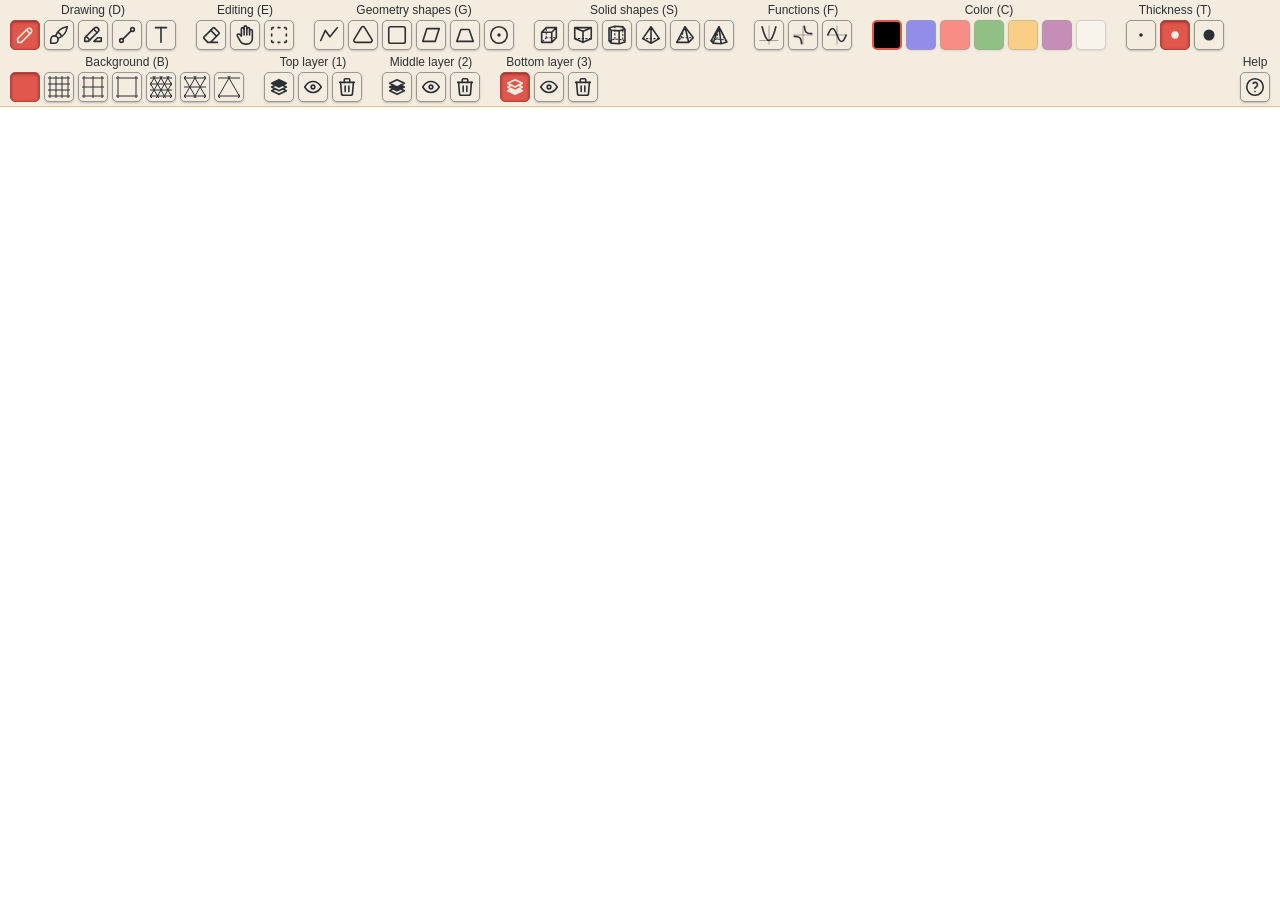
<file: index.html>
<!doctype html>
<html lang="ru">
    <head>
        <meta charset="UTF-8" />
        <title>Pretty Drafter</title>
        <link rel="icon" type="image/svg+xml" href="icons/favicon.svg" />
        <link rel="icon" type="image/png" sizes="32x32" href="icons/favicon-32x32.png" />
        <link rel="icon" type="image/png" sizes="16x16" href="icons/favicon-16x16.png" />
        <link rel="apple-touch-icon" sizes="180x180" href="icons/apple-touch-icon.png" />
        <link rel="stylesheet" href="style.css" />
    </head>
    <body>
        <div id="toolbar">
            <!-- инструменты рисования -->
            <div class="toolBlock">
                <div class="toolblock-title">Drawing (D)</div>
                <div class="toolblock-buttons">
                    <button id="pencil" title="Pencil tool">
                        <svg class="icon">
                            <use href="./icons.svg#icon-pencil" />
                        </svg>
                    </button>
                    <button id="marker" title="Marker: thick lines">
                        <svg class="icon">
                            <use href="./icons.svg#icon-marker" />
                        </svg>
                    </button>
                    <button id="highlighter" title="Highlighter tool">
                        <svg class="icon">
                            <use href="./icons.svg#icon-highlighter" />
                        </svg>
                    </button>
                    <button id="line" title="Line tool">
                        <svg class="icon">
                            <use href="./icons.svg#icon-line" />
                        </svg>
                    </button>
                    <button id="text" title="Text tool">
                        <svg class="icon">
                            <use href="./icons.svg#icon-text" />
                        </svg>
                    </button>
                </div>
            </div>

            <!-- инструменты редактирования -->
            <div class="toolBlock">
                <div class="toolblock-title">Editing (E)</div>
                <div class="toolblock-buttons">
                    <button id="eraser" title="Eraser tool">
                        <svg class="icon">
                            <use href="./icons.svg#icon-eraser" />
                        </svg>
                    </button>
                    <button id="hand" title="Hand: move the whole board">
                        <svg class="icon">
                            <use href="./icons.svg#icon-hand" />
                        </svg>
                    </button>
                    <button id="select" title="Select an area to move">
                        <svg class="icon">
                            <use href="./icons.svg#icon-select" />
                        </svg>
                    </button>
                </div>
            </div>

            <!-- инструменты геометрии -->
            <div class="toolBlock">
                <div class="toolblock-title">Geometry shapes (G)</div>
                <div class="toolblock-buttons">
                    <button id="polyline">
                        <svg class="icon">
                            <use href="./icons.svg#icon-polyline" />
                        </svg>
                    </button>
                    <button id="triangle">
                        <svg class="icon">
                            <use href="./icons.svg#icon-triangle" />
                        </svg>
                    </button>
                    <button id="rect">
                        <svg class="icon">
                            <use href="./icons.svg#icon-rect" />
                        </svg>
                    </button>
                    <button id="parallelogram">
                        <svg class="icon">
                            <use href="./icons.svg#icon-parallelogram" />
                        </svg>
                    </button>
                    <button id="trapezoid">
                        <svg class="icon">
                            <use href="./icons.svg#icon-trapezoid" />
                        </svg>
                    </button>
                    <button id="circle">
                        <svg class="icon">
                            <use href="./icons.svg#icon-circle" />
                        </svg>
                    </button>
                </div>
            </div>

            <!-- тела -->
            <div class="toolBlock">
                <div class="toolblock-title">Solid shapes (S)</div>
                <div class="toolblock-buttons">
                    <button id="cube" title="Cube / cuboid (Shift: cube)">
                        <svg class="icon">
                            <use href="./icons.svg#icon-cube" />
                        </svg>
                    </button>
                    <button id="prism3" title="Triangular prism">
                        <svg class="icon">
                            <use href="./icons.svg#icon-prism3" />
                        </svg>
                    </button>
                    <button id="prism6" title="Hexagonal prism">
                        <svg class="icon">
                            <use href="./icons.svg#icon-prism6" />
                        </svg>
                    </button>
                    <button id="pyramid3" title="Triangular pyramid">
                        <svg class="icon">
                            <use href="./icons.svg#icon-pyramid3" />
                        </svg>
                    </button>
                    <button id="pyramid4" title="Quadrilateral pyramid">
                        <svg class="icon">
                            <use href="./icons.svg#icon-pyramid4" />
                        </svg>
                    </button>
                    <button id="pyramid6" title="Hexagonal pyramid">
                        <svg class="icon">
                            <use href="./icons.svg#icon-pyramid6" />
                        </svg>
                    </button>
                </div>
            </div>

            <!-- графики функций -->
            <div class="toolBlock">
                <div class="toolblock-title">Functions (F)</div>
                <div class="toolblock-buttons">
                    <button id="parabola" title="Parabola y = x²">
                        <svg class="icon">
                            <use href="./icons.svg#icon-parabola" />
                        </svg>
                    </button>
                    <button id="hyperbola" title="Hyperbola y = 1/x">
                        <svg class="icon">
                            <use href="./icons.svg#icon-hyperbola" />
                        </svg>
                    </button>
                    <button id="sine" title="Sine wave y = sin x">
                        <svg class="icon">
                            <use href="./icons.svg#icon-sine" />
                        </svg>
                    </button>
                </div>
            </div>

            <!-- цвет рисования -->
            <div class="toolBlock">
                <div class="toolblock-title">Color (C)</div>
                <div class="toolblock-buttons">
                    <button
                        class="colorBtn"
                        style="background: black"
                        data-light="rgb(170,170,170)"
                    ></button>

                    <button
                        class="colorBtn"
                        style="background: blue"
                        data-light="rgb(100,150,255)"
                    ></button>

                    <button
                        class="colorBtn"
                        style="background: red"
                        data-light="rgb(255,140,140)"
                    ></button>

                    <button
                        class="colorBtn"
                        style="background: green"
                        data-light="rgb(140,255,140)"
                    ></button>

                    <button
                        class="colorBtn"
                        style="background: orange"
                        data-light="rgb(255,190,110)"
                    ></button>

                    <button
                        class="colorBtn"
                        style="background: purple"
                        data-light="rgb(190,140,255)"
                    ></button>

                    <!-- белый — «временный ластик» поверх содержимого -->
                    <button
                        class="colorBtn whiteColorBtn"
                        style="background: white"
                        data-light="white"
                        title="White (temporary eraser)"
                    ></button>

                    <!--<button
                        class="colorBtn"
                        style="background: gray"
                        data-light="rgb(170,170,170)"
                    ></button>-->
                </div>
            </div>

            <!-- толщины линий -->
            <div class="toolBlock">
                <div class="toolblock-title">Thickness (T)</div>
                <div class="toolblock-buttons">
                    <button class="thicknessBtn active" data-size="1">
                        <svg class="icon">
                            <use href="./icons.svg#icon-stroke-thin" />
                        </svg>
                    </button>
                    <button id="midthick" class="thicknessBtn" data-size="2">
                        <svg class="icon">
                            <use href="./icons.svg#icon-stroke-medium" />
                        </svg>
                    </button>
                    <button class="thicknessBtn" data-size="5">
                        <svg class="icon">
                            <use href="./icons.svg#icon-stroke-thick" />
                        </svg>
                    </button>
                </div>
            </div>

            <!-- фон доски -->
            <div class="toolBlock">
                <div class="toolblock-title">Background (B)</div>
                <div class="toolblock-buttons">
                    <button
                        class="backgroundBtn active"
                        data-type="nogrid"
                        data-size="0"
                    ></button>
                    <button
                        class="backgroundBtn"
                        data-type="square"
                        data-size="1"
                    >
                        <svg class="icon">
                            <use href="./icons.svg#icon-grid-square-small" />
                        </svg>
                    </button>
                    <button
                        class="backgroundBtn"
                        data-type="square"
                        data-size="2"
                    >
                        <svg class="icon">
                            <use href="./icons.svg#icon-grid-square-medium" />
                        </svg>
                    </button>
                    <button
                        class="backgroundBtn"
                        data-type="square"
                        data-size="3"
                    >
                        <svg class="icon">
                            <use href="./icons.svg#icon-grid-square-large" />
                        </svg>
                    </button>
                    <button
                        class="backgroundBtn"
                        data-type="triangle"
                        data-size="1"
                    >
                        <svg class="icon">
                            <use href="./icons.svg#icon-grid-triangle-small" />
                        </svg>
                    </button>
                    <button
                        class="backgroundBtn"
                        data-type="triangle"
                        data-size="2"
                    >
                        <svg class="icon">
                            <use href="./icons.svg#icon-grid-triangle-medium" />
                        </svg>
                    </button>
                    <button
                        class="backgroundBtn"
                        data-type="triangle"
                        data-size="3"
                    >
                        <svg class="icon">
                            <use href="./icons.svg#icon-grid-triangle-large" />
                        </svg>
                    </button>
                </div>
            </div>

            <!-- три слоя переносятся на новую строку только вместе -->
            <div class="toolGroup">
            <!-- верхний слой -->
            <div class="toolBlock">
                <div class="toolblock-title">Top layer (1)</div>
                <div class="toolblock-buttons">
                    <button
                        id="toplayer"
                        class="layerBtn"
                        data-canvas="boardTopCanvas"
                    >
                        <svg class="icon">
                            <use href="./icons.svg#icon-toplayer" />
                        </svg>
                    </button>
                    <button class="visibilityBtn" data-canvas="boardTopCanvas">
                        <svg class="icon">
                            <use href="./icons.svg#icon-visible" />
                        </svg>
                    </button>
                    <button class="clearBtn" data-canvas="boardTopCanvas">
                        <svg class="icon">
                            <use href="./icons.svg#icon-trashbin" />
                        </svg>
                    </button>
                </div>
            </div>
            <!-- средний слой -->
            <div class="toolBlock">
                <div class="toolblock-title">Middle layer (2)</div>
                <div class="toolblock-buttons">
                    <button
                        id="midlayer"
                        class="layerBtn"
                        data-canvas="boardMiddleCanvas"
                    >
                        <svg class="icon">
                            <use href="./icons.svg#icon-midlayer" />
                        </svg>
                    </button>
                    <button
                        class="visibilityBtn"
                        data-canvas="boardMiddleCanvas"
                    >
                        <svg class="icon">
                            <use href="./icons.svg#icon-visible" />
                        </svg>
                    </button>
                    <button class="clearBtn" data-canvas="boardMiddleCanvas">
                        <svg class="icon">
                            <use href="./icons.svg#icon-trashbin" />
                        </svg>
                    </button>
                </div>
            </div>
            <!-- нижний слой -->
            <div class="toolBlock">
                <div class="toolblock-title">Bottom layer (3)</div>
                <div class="toolblock-buttons">
                    <button
                        id="botlayer"
                        class="layerBtn"
                        data-canvas="boardBottomCanvas"
                    >
                        <svg class="icon">
                            <use href="./icons.svg#icon-botlayer" />
                        </svg>
                    </button>
                    <button
                        class="visibilityBtn"
                        data-canvas="boardBottomCanvas"
                    >
                        <svg class="icon">
                            <use href="./icons.svg#icon-visible" />
                        </svg>
                    </button>
                    <button class="clearBtn" data-canvas="boardBottomCanvas">
                        <svg class="icon">
                            <use href="./icons.svg#icon-trashbin" />
                        </svg>
                    </button>
                </div>
            </div>
            </div>

            <!-- о программе и горячие клавиши -->
            <div class="toolBlock helpBlock">
                <div class="toolblock-title">Help</div>
                <div class="toolblock-buttons">
                    <button id="helpBtn" title="About and keyboard shortcuts">
                        <svg class="icon">
                            <use href="./icons.svg#icon-help" />
                        </svg>
                    </button>
                </div>
            </div>
        </div>
        <dialog id="helpDialog">
            <button class="closeHelp" title="Close">&times;</button>
            <h2>
                <img class="helpLogo" src="icons/apple-touch-icon.png" alt="" />
                Pretty Drafter
            </h2>
            <div>
                A browser-based whiteboard for teaching, studying and
                explaining ideas — built for pen input and geometry.
            </div>
            <div>
                <a href="https://github.com/pdmulenko/pretty-drafter" target="_blank">GitHub</a>
                · MIT License
            </div>

            <h3>Tools</h3>
            <table>
                <tr><td><kbd>D</kbd></td><td>Cycle drawing tools (pencil, marker, highlighter, line, text)</td></tr>
                <tr><td><kbd>E</kbd></td><td>Cycle editing tools (eraser, hand, selection)</td></tr>
                <tr><td><kbd>G</kbd></td><td>Cycle geometry shapes</td></tr>
                <tr><td><kbd>S</kbd></td><td>Cycle solids (cube, prisms, pyramids)</td></tr>
                <tr><td><kbd>F</kbd></td><td>Cycle functions (parabola, hyperbola, sine)</td></tr>
                <tr><td><kbd>C</kbd></td><td>Cycle colors</td></tr>
                <tr><td><kbd>T</kbd></td><td>Cycle thickness (for text: light / regular / bold)</td></tr>
                <tr><td><kbd>B</kbd></td><td>Cycle backgrounds</td></tr>
            </table>

            <h3>Editing</h3>
            <table>
                <tr><td><kbd>Enter</kbd></td><td>Finish the current shape, image, selection or text</td></tr>
                <tr><td><kbd>X</kbd></td><td>Cancel the current shape or image; put a selection back where it was</td></tr>
                <tr><td><kbd>Delete</kbd></td><td>Delete the current selection or image</td></tr>
                <tr><td><kbd>Shift</kbd></td><td>Hold for angle snapping (line), a square (rectangle), an equilateral triangle, or a square frame for solids and functions (a true cube)</td></tr>
                <tr><td><kbd>Ctrl</kbd> + <kbd>Z</kbd></td><td>Undo the last drawing (except for eraser)</td></tr>
                <tr><td><kbd>Ctrl</kbd> / <kbd>⌘</kbd> + <kbd>C</kbd></td><td>Copy the current selection</td></tr>
                <tr><td><kbd>Ctrl</kbd> / <kbd>⌘</kbd> + <kbd>V</kbd></td><td>Paste the copied selection next to the original, or an image from the clipboard</td></tr>
                <tr><td><kbd>Shift</kbd> + <kbd>Enter</kbd></td><td>New line while typing text</td></tr>
            </table>

            <h3>Layers</h3>
            <table>
                <tr><td><kbd>1</kbd>–<kbd>3</kbd></td><td>Switch to a layer</td></tr>
                <tr><td><kbd>Shift</kbd> + <kbd>1</kbd>–<kbd>3</kbd></td><td>Toggle layer visibility</td></tr>
                <tr><td><kbd>Ctrl</kbd> + <kbd>1</kbd>–<kbd>3</kbd></td><td>Clear a layer</td></tr>
            </table>

            <h3>Help</h3>
            <table>
                <tr><td><kbd>?</kbd></td><td>Show or hide this window</td></tr>
            </table>
        </dialog>
        <div id="cursorCircle"></div>
        <div id="canvasWrapper">
            <canvas id="pointerCanvas" style="z-index: 10"></canvas>
            <canvas id="editableCanvas" style="z-index: 2"></canvas>
            <canvas
                id="boardTopCanvas"
                class="boardLayer"
                style="z-index: 5"
            ></canvas>
            <canvas
                id="boardMiddleCanvas"
                class="boardLayer"
                style="z-index: 3"
            ></canvas>
            <canvas
                id="boardBottomCanvas"
                class="boardLayer"
                style="z-index: 1"
            ></canvas>
        </div>
        <script type="module" src="board.js"></script>
    </body>
</html>
</file>
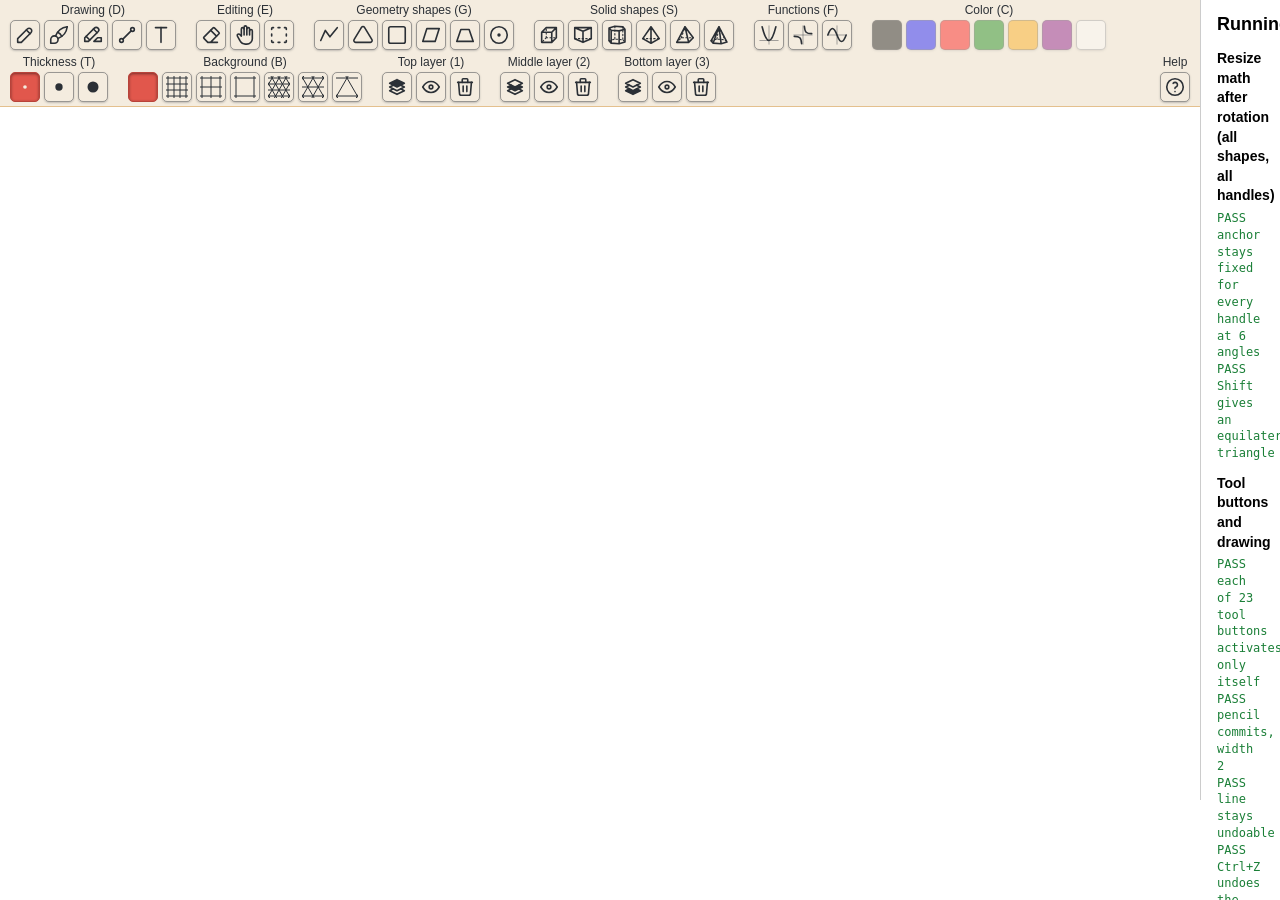
<file: tests/index.html>
<!doctype html>
<html lang="en">
    <head>
        <meta charset="UTF-8" />
        <title>Pretty Drafter — tests</title>
        <link rel="icon" type="image/svg+xml" href="../icons/favicon.svg" />
        <style>
            body {
                margin: 0;
                font: 14px/1.4 -apple-system, "Helvetica Neue", Arial, sans-serif;
                display: flex;
                height: 100vh;
            }
            #app {
                width: 1200px;
                height: 800px;
                border: none;
                border-right: 1px solid #ccc;
                flex: none;
            }
            #report {
                flex: 1;
                overflow: auto;
                padding: 12px 16px;
            }
            #summary {
                font-size: 18px;
                font-weight: 600;
                margin-bottom: 8px;
            }
            .pass {
                color: #1a7f37;
            }
            .fail {
                color: #cf222e;
                font-weight: 600;
            }
            .group {
                margin: 12px 0 4px;
                font-weight: 600;
            }
            .row {
                font-family: ui-monospace, Menlo, monospace;
                font-size: 12px;
                white-space: pre-wrap;
            }
        </style>
    </head>
    <body>
        <!-- доска во фрейме фиксированного размера: координаты тестов от него и считаются -->
        <iframe id="app" src="../index.html"></iframe>
        <div id="report">
            <div id="summary">Running…</div>
            <div id="log"></div>
        </div>
        <script type="module" src="tests.js"></script>
    </body>
</html>
</file>
<file: style.css>
:root {
    --toolbar-h: 55px;

    /* палитра из иконки */
    --pd-paper: #f4ecdf; /* бежевый фон */
    --pd-ink: #2b3036; /* графит */
    --pd-wood: #e4c08e; /* дерево карандаша */
    --pd-accent: #e1574c; /* ластик */
    --pd-accent-dark: #b8433a; /* рамка красной кнопки */

    /* толщина линий в иконках (в единицах сетки 24×24) */
    --icon-stroke: 1.75;
}

body {
    margin: 0;
    overflow: hidden;
    user-select: none;
    font-family: "Helvetica Neue", Helvetica, Arial, sans-serif;
}

#toolbar {
    position: fixed;
    top: 0;
    left: 0;
    right: 0;
    /* высота --toolbar-h выставляется из JS: блоки переносятся на новую строку */
    min-height: 55px;
    box-sizing: border-box;
    background: var(--pd-paper);
    border-bottom: 1px solid var(--pd-wood);
    color: var(--pd-ink);
    display: flex;
    flex-wrap: wrap;
    align-items: center;
    column-gap: 20px;
    row-gap: 6px;
    padding: 4px 10px;
    z-index: 1000;
}

/* группа блоков, которая не разрывается при переносе (слои) */
#toolbar .toolGroup {
    display: flex;
    flex-wrap: nowrap;
    column-gap: 20px;
}

#toolbar .toolBlock {
    display: flex;
    flex-direction: column;
    align-items: center;
    gap: 4px;
}

.toolblock-title {
    font-size: 12px;
    color: var(--pd-ink);
    user-select: none;
    line-height: 1;
}

.toolblock-buttons {
    display: flex;
    gap: 4px;
}

#toolbar button {
    width: 30px;
    height: 30px;
    box-sizing: border-box;
    /* тонкая рамка + мягкая тень: кнопка читается, но не спорит с линиями иконки */
    border: 1px solid rgb(43 48 54 / 0.45);
    border-radius: 5px;
    background: transparent;
    box-shadow: 0 1px 2px rgb(43 48 54 / 0.25);
    color: var(--pd-ink);
    cursor: pointer;
    font-size: 22px;
    padding: 0;
    /* иконка строго по центру (без сдвига от базовой линии текста) */
    display: flex;
    align-items: center;
    justify-content: center;
}

#toolbar #grid {
    font-size: 27px;
}

#toolbar button:hover {
    background-color: rgb(43 48 54 / 0.08);
}

/* активная кнопка — красная, как ластик на иконке, со светлой иконкой */
#toolbar button.active {
    background-color: var(--pd-accent);
    border-color: var(--pd-accent-dark);
    color: var(--pd-paper);
    /* нажатая кнопка — «вдавлена» */
    box-shadow: inset 0 1px 3px rgb(0 0 0 / 0.45);
}

/* образцы цвета: свой фон, невыбранные приглушены, выбранный — в жирной красной рамке */
#toolbar button.colorBtn {
    opacity: 40%;
}
#toolbar button.colorBtn.active {
    opacity: 100%;
    border: 2px solid var(--pd-accent);
}

/* иконки берут цвет кнопки — так они инвертируются вместе с ней */
.icon {
    width: 22px;
    height: 22px;
    fill: currentColor;
    stroke-width: var(--icon-stroke);
    color: inherit;
    display: block;
}

#canvasWrapper {
    position: fixed;
    left: 0;
    right: 0;
    top: var(--toolbar-h);
    bottom: 0;

    background-color: white;
}

.square-grid {
    --cell: 30px;
    --line: 1px;

    background-image:
        linear-gradient(to right, #ddd var(--line), transparent var(--line)),
        linear-gradient(to bottom, #ddd var(--line), transparent var(--line));
    background-size: var(--cell) var(--cell);
}
.triangle-grid {
    --cell: 60px;

    background-image: url("./hex.svg");
    background-repeat: repeat;
    background-size: calc(var(--cell) * 3);
    background-position: top left;
}

canvas {
    position: absolute;
    inset: 0;
    display: block;
}

canvas.pencilCursor {
    cursor: crosshair;
}

canvas.eraserCursor {
    cursor: none;
}

#cursorCircle {
    position: absolute;
    border: 1px solid black;
    border-radius: 50%;
    pointer-events: none;
    width: 20px;
    height: 20px;
    transform: translate(-50%, -50%);
    z-index: 20;
}

/* рамка текстового инструмента (перетаскивается за рамку) */
.textBox {
    position: absolute;
    z-index: 30;
    padding: 4px; /* = PAD в text.js */
    border: 1px dashed #4aa3ff; /* = BORDER в text.js */
    transform-origin: center center;
    cursor: move;
}

.textEditor {
    display: block;
    margin: 0;
    padding: 0;
    border: none;
    background: transparent;
    outline: none;
    resize: none;
    overflow: hidden;
    white-space: pre;
    cursor: text;
}

/* хэндлы как у фигур: синий — размер, жёлтый — поворот */
.textHandle {
    position: absolute;
    width: 20px;
    height: 20px;
    border-radius: 50%;
    background: #4aa3ff;
}

.textResize {
    right: -11px;
    bottom: -11px;
    cursor: nwse-resize;
}

.textRotate {
    left: calc(50% - 10px);
    top: -39px;
    background: gold;
    cursor: grab;
}

/* блок «?» прижат к правому краю */
#toolbar .helpBlock {
    margin-left: auto;
}

#helpDialog {
    max-width: 520px;
    border: none;
    border-radius: 10px;
    padding: 20px 24px;
    font: 14px/1.45 -apple-system, "Helvetica Neue", Arial, sans-serif;
    box-shadow: 0 10px 40px rgba(0, 0, 0, 0.25);
}

#helpDialog::backdrop {
    background: rgba(0, 0, 0, 0.25);
}

#helpDialog h2 {
    display: flex;
    align-items: center;
    gap: 10px;
    margin: 0 0 8px;
    font-size: 20px;
}

#helpDialog .helpLogo {
    width: 28px;
    height: 28px;
    border-radius: 6px;
}

#helpDialog h3 {
    margin: 16px 0 6px;
    font-size: 15px;
}

#helpDialog table {
    border-collapse: collapse;
    width: 100%;
}

#helpDialog td {
    padding: 3px 0;
    vertical-align: top;
}

/* одна ширина колонки клавиш во всех разделах */
#helpDialog td:first-child {
    width: 150px;
    white-space: nowrap;
    padding-right: 16px;
}

#helpDialog kbd {
    display: inline-block;
    min-width: 1.4em;
    padding: 0 5px;
    border: 1px solid #ccc;
    border-bottom-width: 2px;
    border-radius: 4px;
    background: #f6f6f6;
    font: 12px/1.6 ui-monospace, Menlo, monospace;
    text-align: center;
}

#helpDialog .closeHelp {
    float: right;
    border: none;
    background: none;
    font-size: 22px;
    line-height: 1;
    cursor: pointer;
    opacity: 0.6;
}

#editableCanvas {
    pointer-events: none;
}

#editableCanvas.active {
    z-index: 10;
}

#editableCanvas.highlighter {
    mix-blend-mode: multiply;
    opacity: 0.2;
}
</file>
